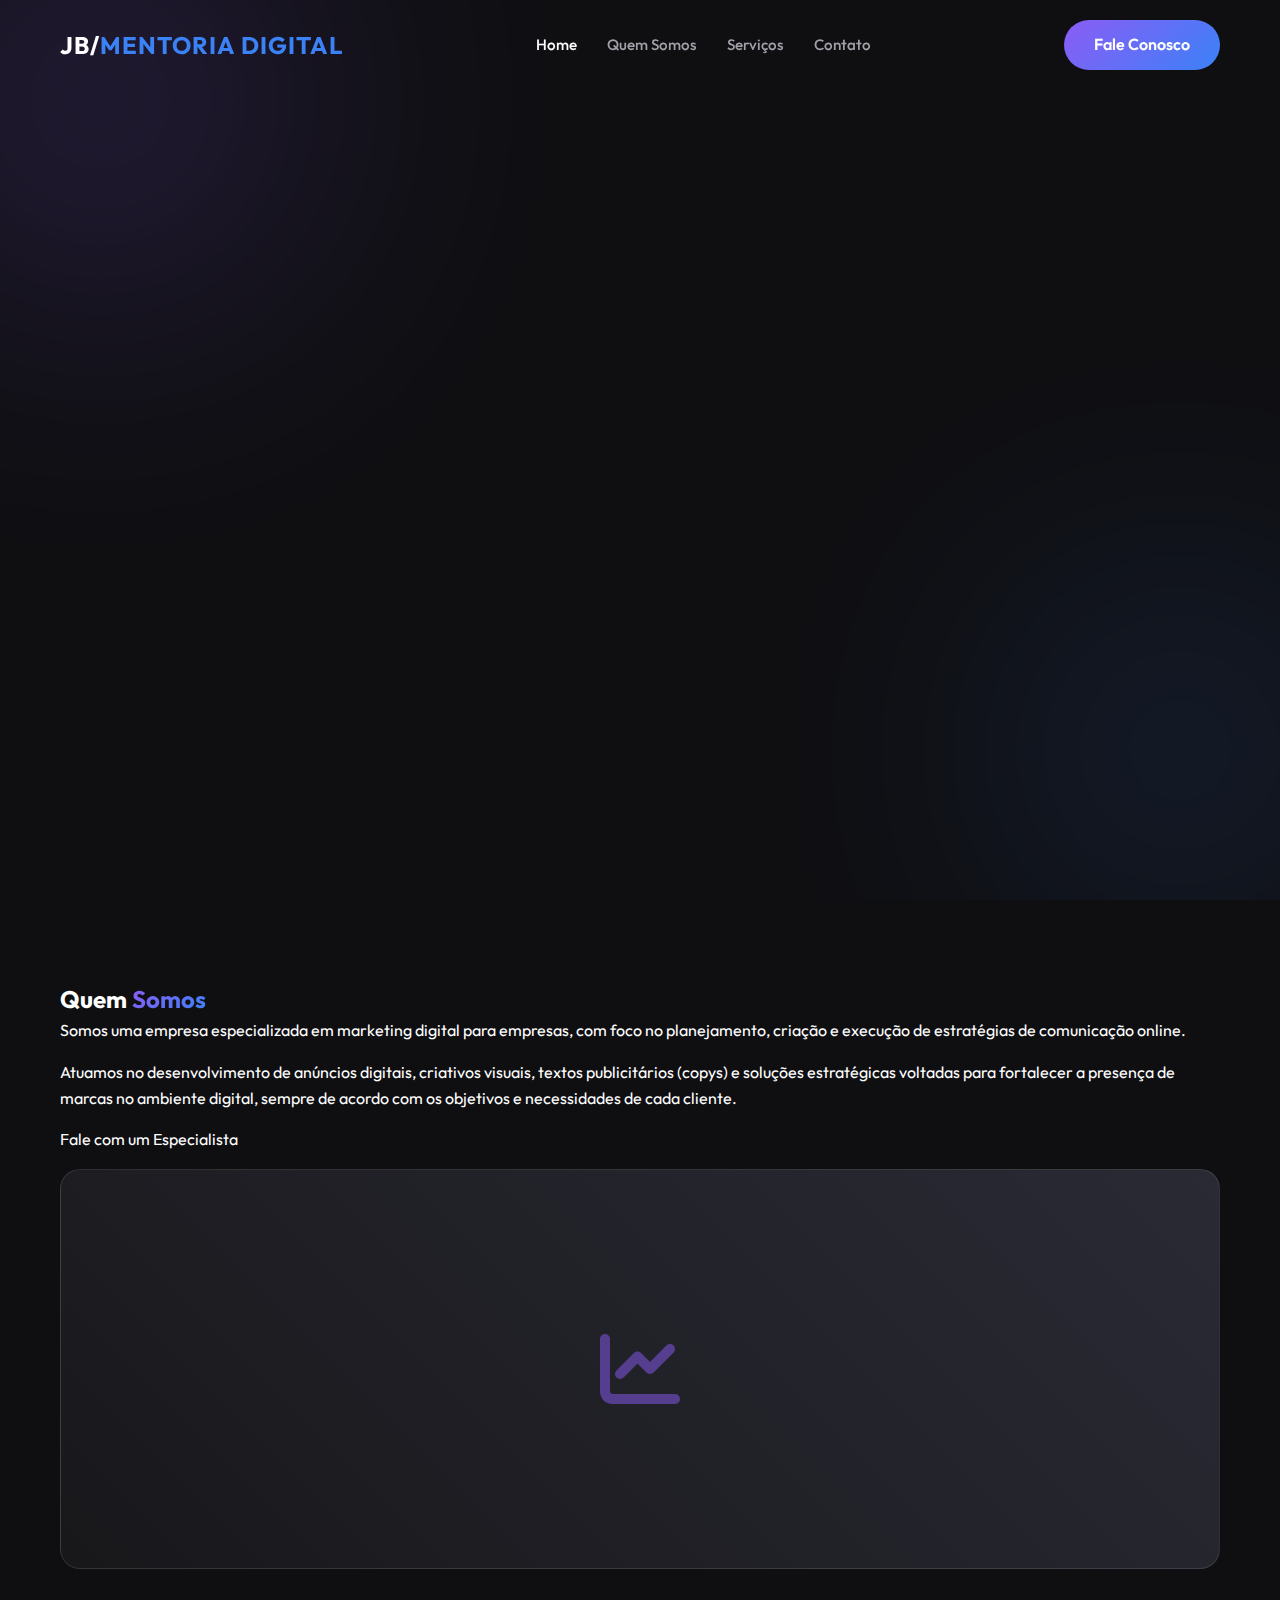
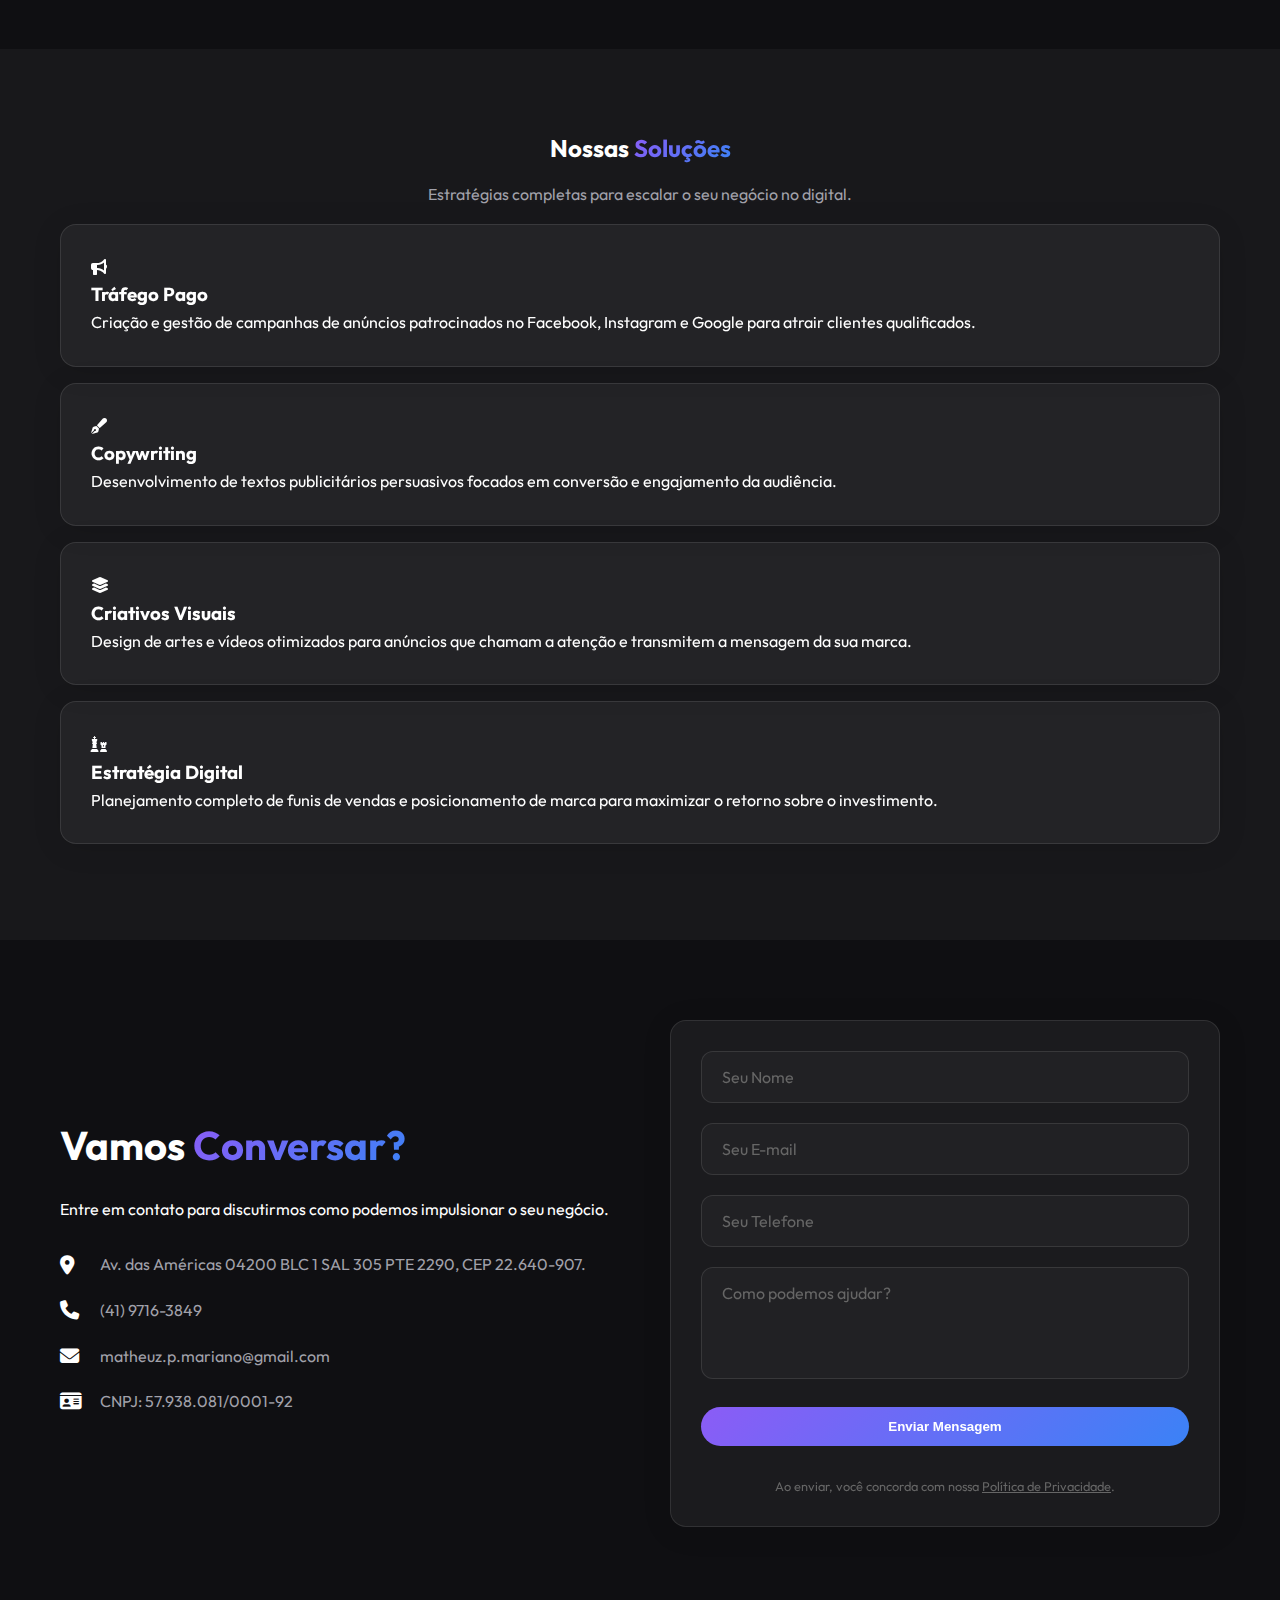
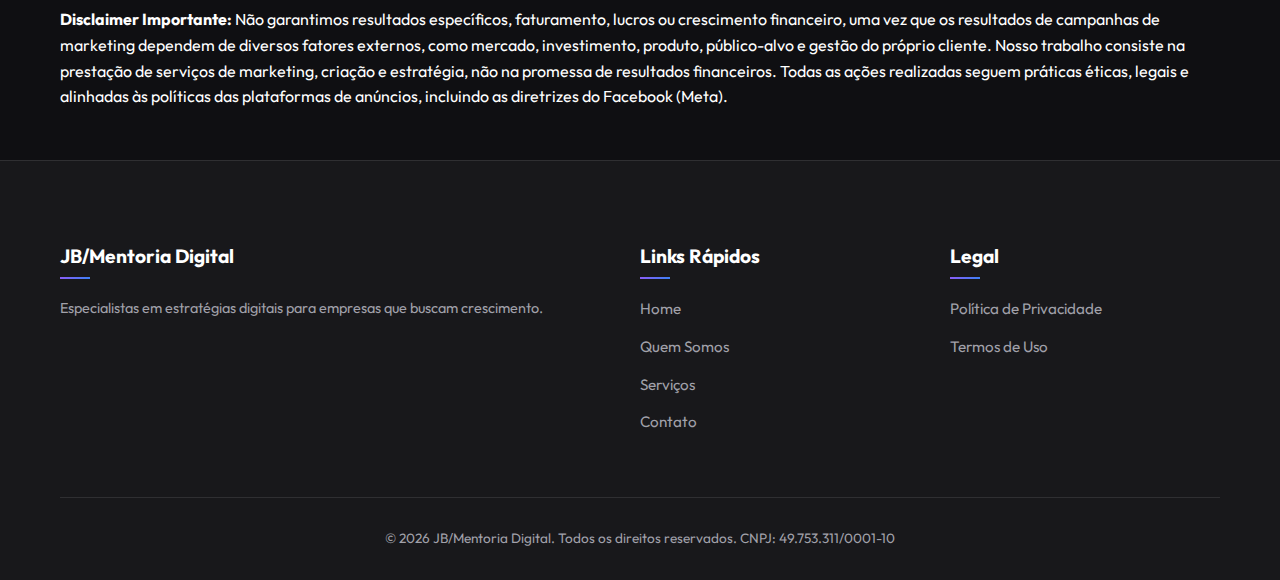
<file: index.html>
<!DOCTYPE html>
<html lang="pt-BR">

<head>
    <meta charset="UTF-8">
    <meta name="viewport" content="width=device-width, initial-scale=1.0">
    <title>JB/Mentoria Digital</title>
    <meta name="description"
        content="Especialistas em marketing digital, tráfego pago e estratégias de crescimento para empresas.">
    <link rel="preconnect" href="https://fonts.googleapis.com">
    <link rel="preconnect" href="https://fonts.gstatic.com" crossorigin>
    <link href="https://fonts.googleapis.com/css2?family=Outfit:wght@300;400;600;700&display=swap" rel="stylesheet">
    <link rel="stylesheet" href="src/style.css">
    <!-- Font Awesome for Icons -->
    <link rel="icon" href="assets/images/brain-icon.png" type="image/x-icon">
    <link rel="stylesheet" href="https://cdnjs.cloudflare.com/ajax/libs/font-awesome/6.4.0/css/all.min.css">
</head>

<body>

    <!-- Header -->
    <header id="header">
        <nav class="container">
            <a href="#" class="logo">JB/<span>Mentoria Digital</span></a>
            <div class="menu-toggle" id="mobile-menu">
                <span class="bar"></span>
                <span class="bar"></span>
                <span class="bar"></span>
            </div>
            <ul class="nav-links">
                <li><a href="#home" class="active">Home</a></li>
                <li><a href="#about">Quem Somos</a></li>
                <li><a href="#services">Serviços</a></li>
                <li><a href="#contact">Contato</a></li>
            </ul>
            <a href="#contact" class="btn btn-primary">Fale Conosco</a>
        </nav>
    </header>

    <!-- Hero Section -->
    <section id="home" class="hero">
        <div class="container hero-content">
            <span class="hero-tag">Marketing Digital Estratégico</span>
            <h1>Impulsione seu negócio com <span class="text-gradient">inteligência digital</span></h1>
            <p>Estratégias de tráfego pago, copy e criativos focados em resultados reais para sua empresa.</p>
            <div class="hero-buttons">
                <a href="#contact" class="btn btn-primary">Quero Crescer</a>
            </div>
        </div>
    </section>

    <!-- About Section (Quem Somos) -->
    <section id="about" class="section">
        <div class="container about-content">
            <div class="about-text mb-3">
                <h2>Quem <span class="text-gradient">Somos</span></h2>
                <p class="mb-3">Somos uma empresa especializada em marketing digital para empresas, com foco no
                    planejamento, criação
                    e execução de estratégias de comunicação online.</p>
                <p class="mb-3">Atuamos no desenvolvimento de anúncios digitais, criativos visuais, textos publicitários
                    (copys) e
                    soluções estratégicas voltadas para fortalecer a presença de marcas no ambiente digital, sempre de
                    acordo com os objetivos e necessidades de cada cliente.</p>
                <a class="mb-3" href="#contact" class="btn btn-primary">Fale com um Especialista</a>
            </div>
            <div class="about-image">
                <!-- Using a gradient placeholder div for now since we don't have an image -->
                <div
                    style="width: 100%; height: 400px; border-radius: 20px; background: linear-gradient(45deg, var(--bg-secondary), #2a2a35); border: 1px solid var(--glass-border); display: flex; align-items: center; justify-content: center;">
                    <i class="fas fa-chart-line"
                        style="font-size: 5rem; color: var(--accent-primary); opacity: 0.5;"></i>
                </div>
            </div>
        </div>
    </section>

    <!-- Services Section -->
    <section id="services" class="section" style="background: var(--bg-secondary);">
        <div class="container">
            <div style="text-align: center; max-width: 700px; margin: 0 auto;">
                <h2>Nossas <span class="text-gradient">Soluções</span></h2>
                <p class="mb-3" style="color: var(--text-secondary); margin-top: 15px;">Estratégias completas para
                    escalar o seu
                    negócio no digital.</p>
            </div>

            <div class="services-grid">
                <div class="glass-card service-card mb-3">
                    <i class="fas fa-bullhorn service-icon"></i>
                    <h3>Tráfego Pago</h3>
                    <p>Criação e gestão de campanhas de anúncios patrocinados no Facebook, Instagram e Google para
                        atrair clientes qualificados.</p>
                </div>

                <div class="glass-card service-card mb-3">
                    <i class="fas fa-pen-fancy service-icon"></i>
                    <h3>Copywriting</h3>
                    <p>Desenvolvimento de textos publicitários persuasivos focados em conversão e engajamento da
                        audiência.</p>
                </div>

                <div class="glass-card service-card mb-3">
                    <i class="fas fa-layer-group service-icon"></i>
                    <h3>Criativos Visuais</h3>
                    <p>Design de artes e vídeos otimizados para anúncios que chamam a atenção e transmitem a mensagem da
                        sua marca.</p>
                </div>

                <div class="glass-card service-card mb-3">
                    <i class="fas fa-chess service-icon"></i>
                    <h3>Estratégia Digital</h3>
                    <p>Planejamento completo de funis de vendas e posicionamento de marca para maximizar o retorno sobre
                        o investimento.</p>
                </div>
            </div>
        </div>
    </section>

    <!-- Contact Section -->
    <section id="contact" class="section">
        <div class="container contact-container">
            <div class="contact-info">
                <h2>Vamos <span class="text-gradient">Conversar?</span></h2>
                <p>Entre em contato para discutirmos como podemos impulsionar o seu negócio.</p>

                <div class="contact-details">
                    <div class="contact-item">
                        <i class="fas fa-map-marker-alt"></i>
                        <span>Av. das Américas
04200
BLC 1 SAL 305 PTE 2290,
                            CEP 22.640-907.</span>
                    </div>
                    <div class="contact-item">
                        <i class="fas fa-phone"></i>
                        <span>(41) 9716-3849</span>
                    </div>
                    <div class="contact-item">
                        <i class="fas fa-envelope"></i>
                        <span>matheuz.p.mariano@gmail.com</span>
                    </div>
                    <div class="contact-item">
                        <!-- CNPJ is crucial for Meta -->
                        <i class="fas fa-id-card"></i>
                        <span>CNPJ: 57.938.081/0001-92</span>
                    </div>
                </div>
            </div>

            <div class="glass-card contact-form-wrapper">
                <form class="contact-form">
                    <div class="form-group">
                        <input type="text" placeholder="Seu Nome" required>
                    </div>
                    <div class="form-group">
                        <input type="email" placeholder="Seu E-mail" required>
                    </div>
                    <div class="form-group">
                        <input type="tel" placeholder="Seu Telefone">
                    </div>
                    <div class="form-group">
                        <textarea rows="4" placeholder="Como podemos ajudar?" required></textarea>
                    </div>
                    <button type="submit" class="btn btn-primary" style="width: 100%;">Enviar Mensagem</button>
                    <p style="font-size: 0.8rem; color: #666; margin-top: 10px; text-align: center;">
                        Ao enviar, você concorda com nossa <a href="privacy.html"
                            style="text-decoration: underline;">Política de Privacidade</a>.
                    </p>
                </form>
            </div>
        </div>
    </section>

    <!-- Disclaimer Section (Required by User/Meta) -->
    <section class="disclaimer-section">
        <div class="container disclaimer-content">
            <p><strong>Disclaimer Importante:</strong> Não garantimos resultados específicos, faturamento, lucros ou
                crescimento financeiro, uma vez que os resultados de campanhas de marketing dependem de diversos fatores
                externos, como mercado, investimento, produto, público-alvo e gestão do próprio cliente. Nosso trabalho
                consiste na prestação de serviços de marketing, criação e estratégia, não na promessa de resultados
                financeiros. Todas as ações realizadas seguem práticas éticas, legais e alinhadas às políticas das
                plataformas de anúncios, incluindo as diretrizes do Facebook (Meta).</p>
        </div>
    </section>

    <!-- Footer -->
    <footer id="footer">
        <div class="container">
            <div class="footer-content">
                <div class="footer-col">
                    <h4>JB/Mentoria Digital</h4>
                    <p style="color: var(--text-secondary); font-size: 0.9rem;">Especialistas em estratégias digitais
                        para empresas que buscam crescimento.</p>
                </div>
                <div class="footer-col">
                    <h4>Links Rápidos</h4>
                    <ul>
                        <li><a href="#home">Home</a></li>
                        <li><a href="#about">Quem Somos</a></li>
                        <li><a href="#services">Serviços</a></li>
                        <li><a href="#contact">Contato</a></li>
                    </ul>
                </div>
                <div class="footer-col">
                    <h4>Legal</h4>
                    <ul>
                        <li><a href="privacy.html">Política de Privacidade</a></li>
                        <li><a href="terms.html">Termos de Uso</a></li>
                    </ul>
                </div>
            </div>
            <div class="footer-bottom">
                <p>&copy; 2026 JB/Mentoria Digital. Todos os direitos reservados. CNPJ: 49.753.311/0001-10
                </p>
            </div>
        </div>
    </footer>

    <script src="src/main.js"></script>
</body>

</html>
</file>
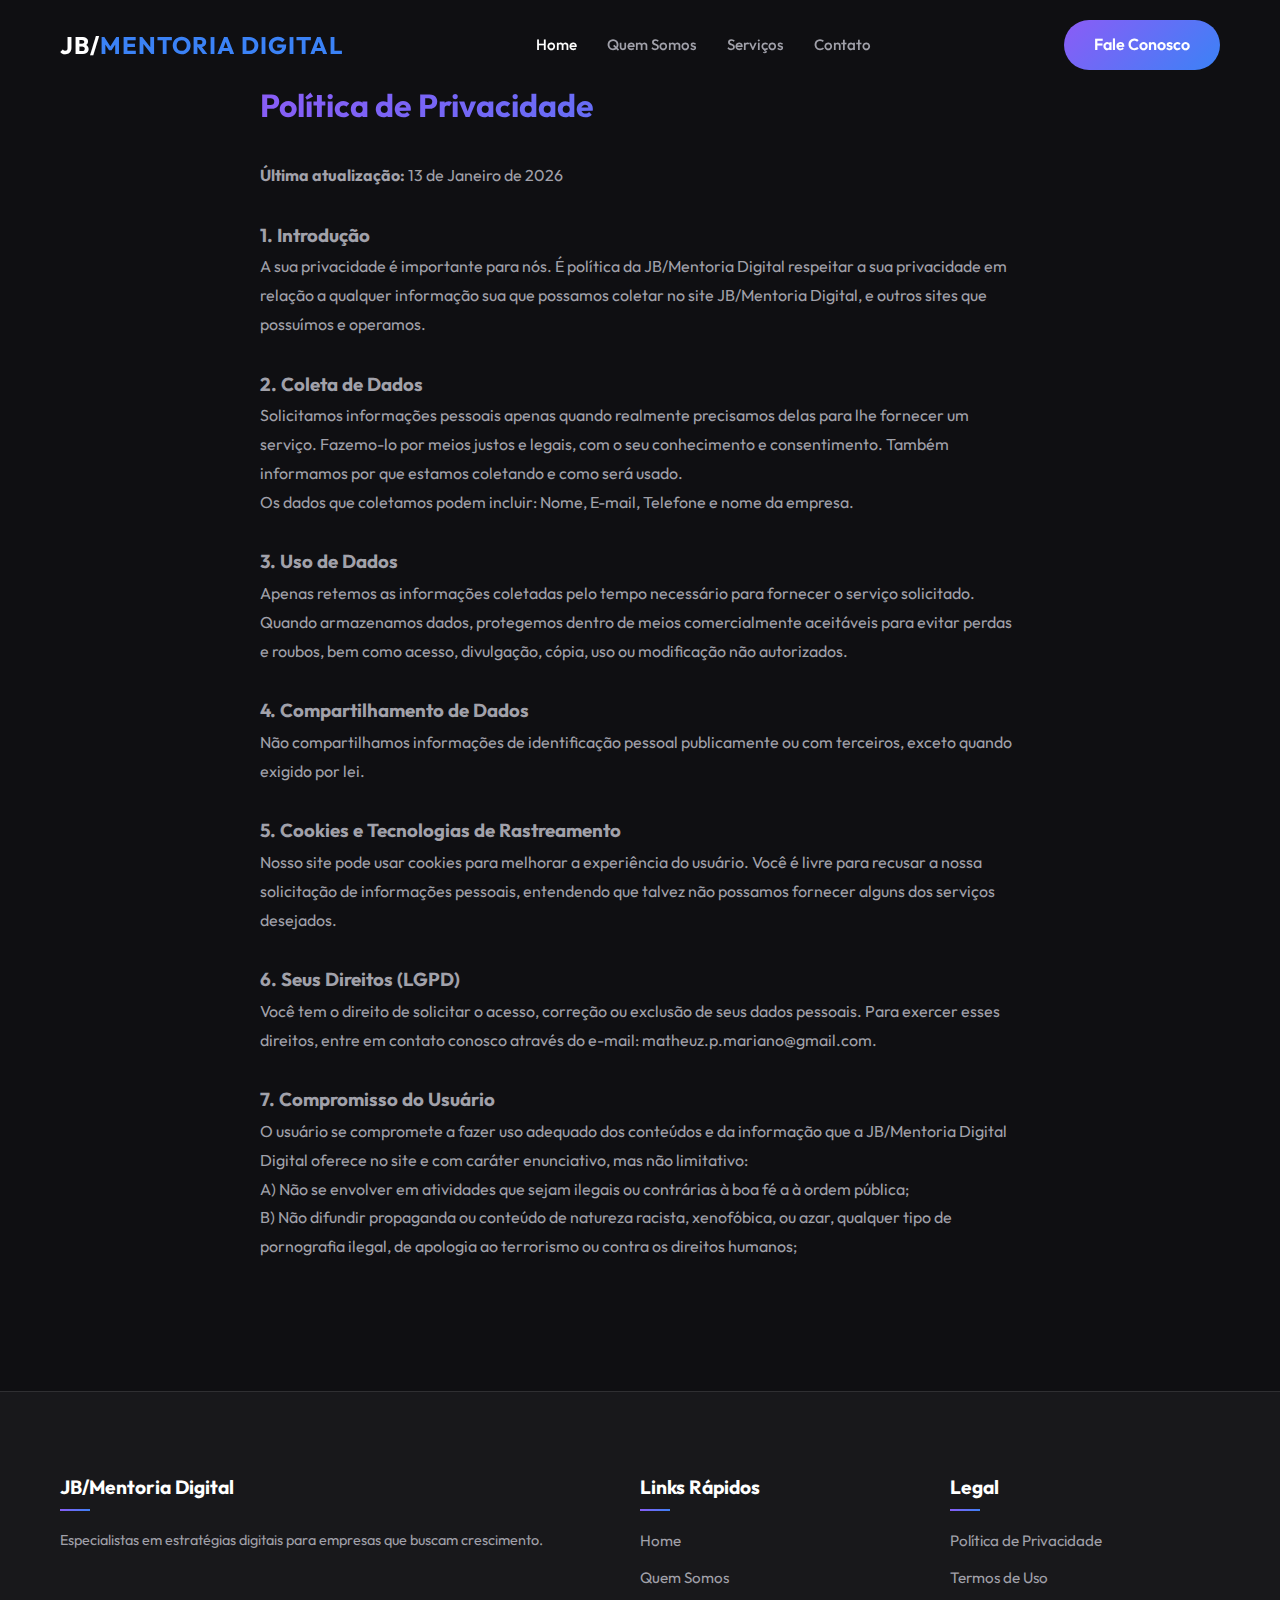
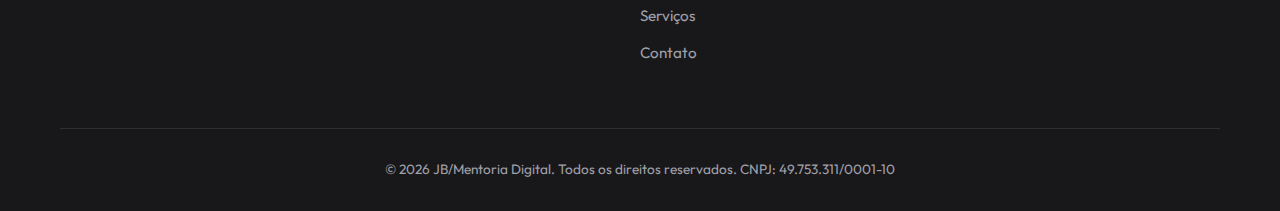
<file: privacy.html>
<!DOCTYPE html>
<html lang="pt-BR">

<head>
    <meta charset="UTF-8">
    <meta name="viewport" content="width=device-width, initial-scale=1.0">
    <title>Política de Privacidade - JB/Mentoria Digital</title>
    <link rel="preconnect" href="https://fonts.googleapis.com">
    <link rel="preconnect" href="https://fonts.gstatic.com" crossorigin>
    <link href="https://fonts.googleapis.com/css2?family=Outfit:wght@300;400;600;700&display=swap" rel="stylesheet">
    <link rel="stylesheet" href="src/style.css">
    <link rel="icon" href="assets/images/brain-icon.png" type="image/x-icon">
</head>

<body>

    <!-- Header -->
    <header id="header">
        <nav class="container">
            <a href="/#" class="logo">JB/<span>Mentoria Digital</span></a>
            <div class="menu-toggle" id="mobile-menu">
                <span class="bar"></span>
                <span class="bar"></span>
                <span class="bar"></span>
            </div>
            <ul class="nav-links">
                <li><a href="/#home" class="active">Home</a></li>
                <li><a href="/#about">Quem Somos</a></li>
                <li><a href="/#services">Serviços</a></li>
                <li><a href="/#contact">Contato</a></li>
            </ul>
            <a href="/#contact" class="btn btn-primary">Fale Conosco</a>
        </nav>
    </header>
    <section class="section">
        <div class="container" style="max-width: 800px;">
            <h1 class="text-gradient" style="margin-bottom: 30px;">Política de Privacidade</h1>

            <div style="color: var(--text-secondary); line-height: 1.8;">
                <p><strong>Última atualização:</strong> 13 de Janeiro de 2026</p>
                <br>

                <h3>1. Introdução</h3>
                <p>A sua privacidade é importante para nós. É política da JB/Mentoria Digital respeitar a sua
                    privacidade em
                    relação a qualquer informação sua que possamos coletar no site JB/Mentoria Digital, e outros
                    sites que
                    possuímos e operamos.</p>
                <br>

                <h3>2. Coleta de Dados</h3>
                <p>Solicitamos informações pessoais apenas quando realmente precisamos delas para lhe fornecer um
                    serviço. Fazemo-lo por meios justos e legais, com o seu conhecimento e consentimento. Também
                    informamos por que estamos coletando e como será usado.</p>
                <p>Os dados que coletamos podem incluir: Nome, E-mail, Telefone e nome da empresa.</p>
                <br>

                <h3>3. Uso de Dados</h3>
                <p>Apenas retemos as informações coletadas pelo tempo necessário para fornecer o serviço solicitado.
                    Quando armazenamos dados, protegemos dentro de meios comercialmente aceitáveis ​​para evitar perdas
                    e roubos, bem como acesso, divulgação, cópia, uso ou modificação não autorizados.</p>
                <br>

                <h3>4. Compartilhamento de Dados</h3>
                <p>Não compartilhamos informações de identificação pessoal publicamente ou com terceiros, exceto quando
                    exigido por lei.</p>
                <br>

                <h3>5. Cookies e Tecnologias de Rastreamento</h3>
                <p>Nosso site pode usar cookies para melhorar a experiência do usuário. Você é livre para recusar a
                    nossa solicitação de informações pessoais, entendendo que talvez não possamos fornecer alguns dos
                    serviços desejados.</p>
                <br>

                <h3>6. Seus Direitos (LGPD)</h3>
                <p>Você tem o direito de solicitar o acesso, correção ou exclusão de seus dados pessoais. Para exercer
                    esses direitos, entre em contato conosco através do e-mail: matheuz.p.mariano@gmail.com.</p>
                <br>

                <h3>7. Compromisso do Usuário</h3>
                <p>O usuário se compromete a fazer uso adequado dos conteúdos e da informação que a JB/Mentoria Digital
                    Digital
                    oferece no site e com caráter enunciativo, mas não limitativo:</p>
                <ul>
                    <li>A) Não se envolver em atividades que sejam ilegais ou contrárias à boa fé a à ordem pública;
                    </li>
                    <li>B) Não difundir propaganda ou conteúdo de natureza racista, xenofóbica, ou azar, qualquer tipo
                        de pornografia ilegal, de apologia ao terrorismo ou contra os direitos humanos;</li>
                </ul>
            </div>
        </div>
    </section>

    <!-- Footer -->
    <footer id="footer">
        <div class="container">
            <div class="footer-content">
                <div class="footer-col">
                    <h4>JB/Mentoria Digital</h4>
                    <p style="color: var(--text-secondary); font-size: 0.9rem;">Especialistas em estratégias digitais
                        para empresas que buscam crescimento.</p>
                </div>
                <div class="footer-col">
                    <h4>Links Rápidos</h4>
                    <ul>
                        <li><a href="/#home">Home</a></li>
                        <li><a href="/#about">Quem Somos</a></li>
                        <li><a href="/#services">Serviços</a></li>
                        <li><a href="/#contact">Contato</a></li>
                    </ul>
                </div>
                <div class="footer-col">
                    <h4>Legal</h4>
                    <ul>
                        <li><a href="privacy.html">Política de Privacidade</a></li>
                        <li><a href="terms.html">Termos de Uso</a></li>
                    </ul>
                </div>
            </div>
            <div class="footer-bottom">
                <p>&copy; 2026 JB/Mentoria Digital. Todos os direitos reservados. CNPJ: 49.753.311/0001-10
                </p>
            </div>
        </div>
    </footer>
    <script src="src/main.js"></script>

</body>

</html>
</file>
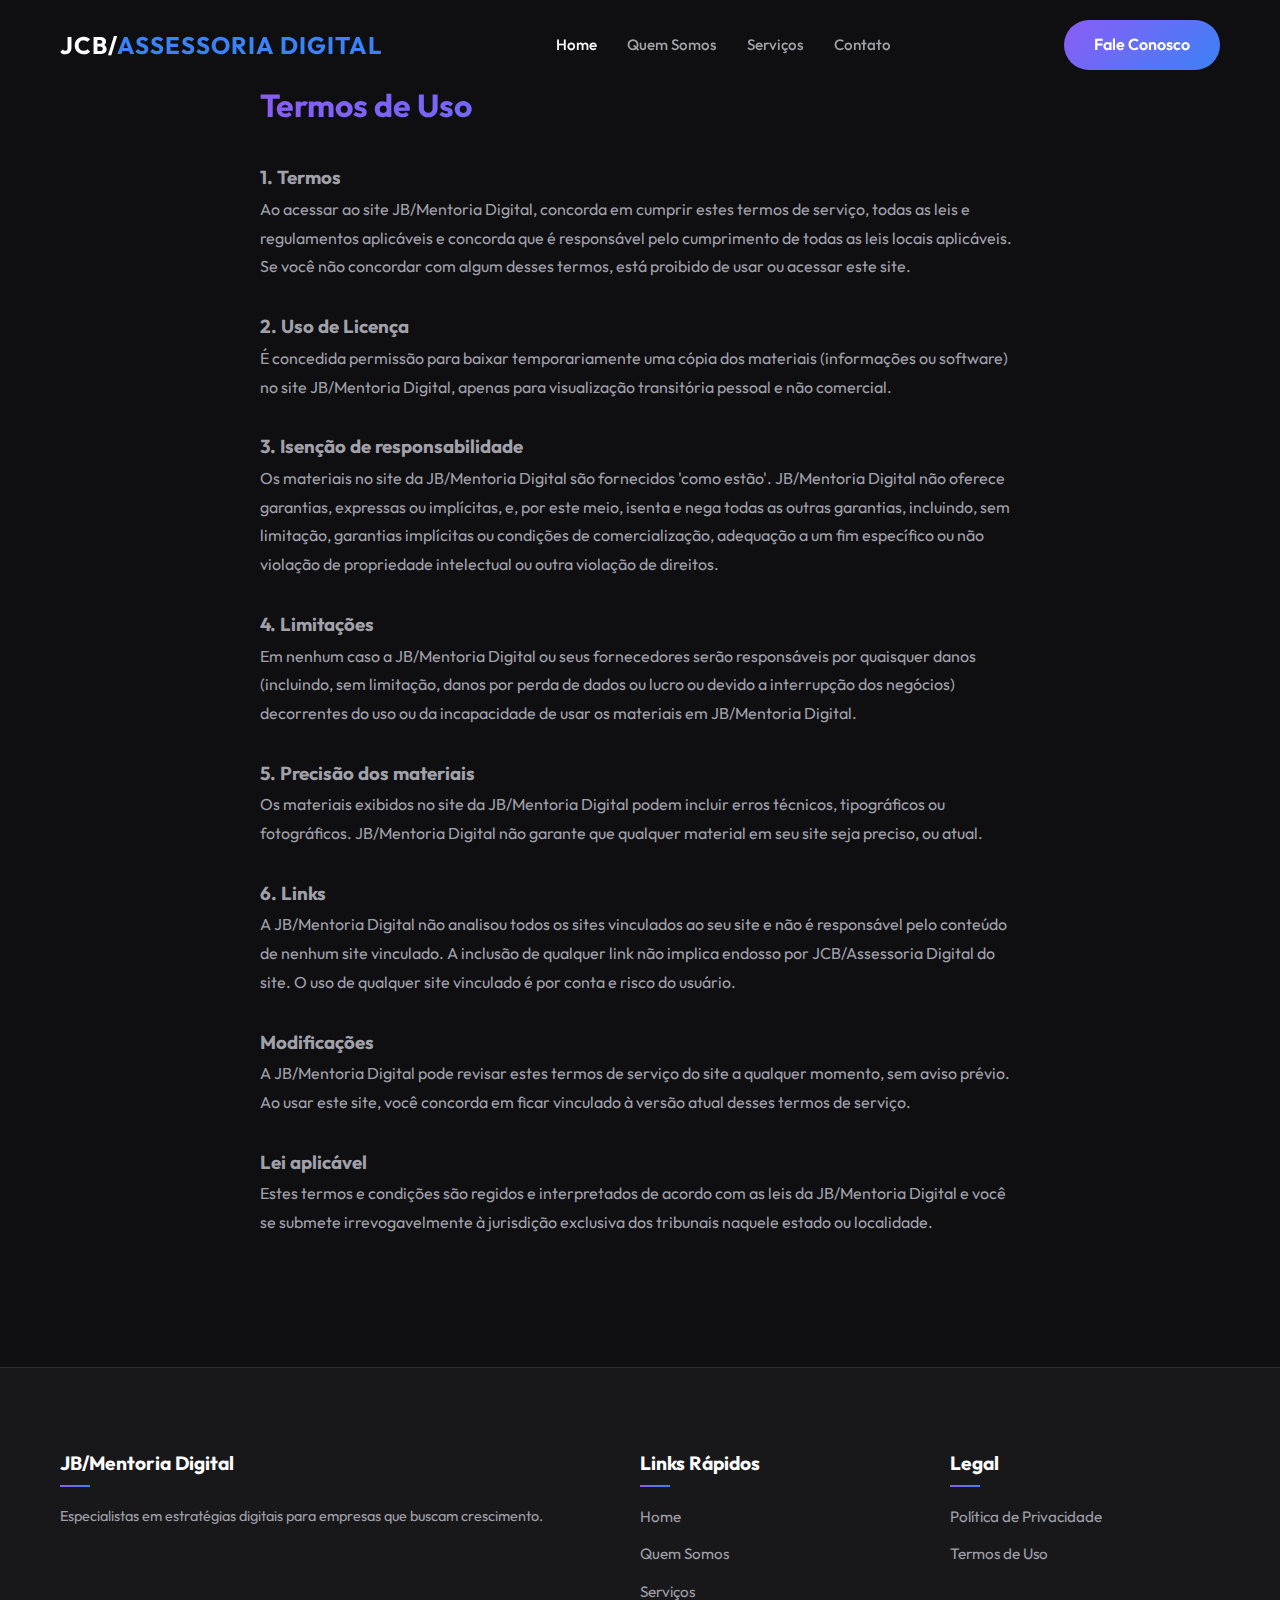
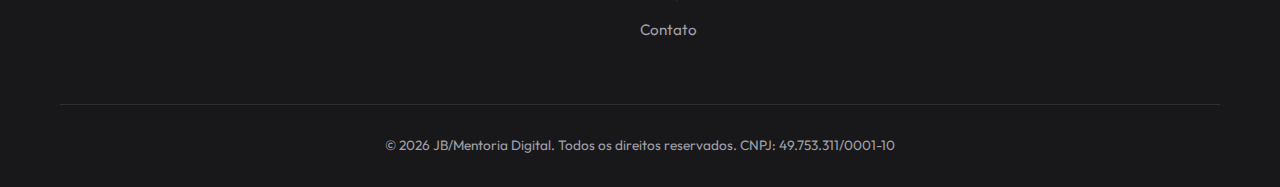
<file: terms.html>
<!DOCTYPE html>
<html lang="pt-BR">

<head>
    <meta charset="UTF-8">
    <meta name="viewport" content="width=device-width, initial-scale=1.0">
    <title>Termos de Uso - Matheuz Phelipe</title>
    <link rel="preconnect" href="https://fonts.googleapis.com">
    <link rel="preconnect" href="https://fonts.gstatic.com" crossorigin>
    <link href="https://fonts.googleapis.com/css2?family=Outfit:wght@300;400;600;700&display=swap" rel="stylesheet">
    <link rel="stylesheet" href="src/style.css">
    <link rel="icon" href="assets/images/brain-icon.png" type="image/x-icon">
</head>

<body>

    <header id="header">
        <nav class="container">
            <a href="/#" class="logo">JCB/<span>Assessoria Digital</span></a>
            <div class="menu-toggle" id="mobile-menu">
                <span class="bar"></span>
                <span class="bar"></span>
                <span class="bar"></span>
            </div>
            <ul class="nav-links">
                <li><a href="/#home" class="active">Home</a></li>
                <li><a href="/#about">Quem Somos</a></li>
                <li><a href="/#services">Serviços</a></li>
                <li><a href="/#contact">Contato</a></li>
            </ul>
            <a href="#contact" class="btn btn-primary">Fale Conosco</a>
        </nav>
    </header>

    <section class="section">
        <div class="container" style="max-width: 800px;">
            <h1 class="text-gradient" style="margin-bottom: 30px;">Termos de Uso</h1>

            <div style="color: var(--text-secondary); line-height: 1.8;">
                <h3>1. Termos</h3>
                <p>Ao acessar ao site JB/Mentoria Digital, concorda em cumprir estes termos de serviço, todas as leis
                    e
                    regulamentos aplicáveis ​​e concorda que é responsável pelo cumprimento de todas as leis locais
                    aplicáveis. Se você não concordar com algum desses termos, está proibido de usar ou acessar este
                    site.</p>
                <br>

                <h3>2. Uso de Licença</h3>
                <p>É concedida permissão para baixar temporariamente uma cópia dos materiais (informações ou software)
                    no site JB/Mentoria Digital, apenas para visualização transitória pessoal e não comercial.</p>
                <br>

                <h3>3. Isenção de responsabilidade</h3>
                <p>Os materiais no site da JB/Mentoria Digital são fornecidos 'como estão'. JB/Mentoria Digital
                    não oferece
                    garantias, expressas ou implícitas, e, por este meio, isenta e nega todas as outras garantias,
                    incluindo, sem limitação, garantias implícitas ou condições de comercialização, adequação a um fim
                    específico ou não violação de propriedade intelectual ou outra violação de direitos.</p>
                <br>

                <h3>4. Limitações</h3>
                <p>Em nenhum caso a JB/Mentoria Digital ou seus fornecedores serão responsáveis ​​por quaisquer danos
                    (incluindo, sem limitação, danos por perda de dados ou lucro ou devido a interrupção dos negócios)
                    decorrentes do uso ou da incapacidade de usar os materiais em JB/Mentoria Digital.</p>
                <br>

                <h3>5. Precisão dos materiais</h3>
                <p>Os materiais exibidos no site da JB/Mentoria Digital podem incluir erros técnicos, tipográficos ou
                    fotográficos. JB/Mentoria Digital não garante que qualquer material em seu site seja preciso,
                    ou atual.</p>
                <br>

                <h3>6. Links</h3>
                <p>A JB/Mentoria Digital não analisou todos os sites vinculados ao seu site e não é responsável pelo
                    conteúdo de nenhum site vinculado. A inclusão de qualquer link não implica endosso por
                    JCB/Assessoria
                    Digital do site. O uso de qualquer site vinculado é por conta e risco do usuário.</p>
                <br>

                <h3>Modificações</h3>
                <p>A JB/Mentoria Digital pode revisar estes termos de serviço do site a qualquer momento, sem aviso
                    prévio.
                    Ao usar este site, você concorda em ficar vinculado à versão atual desses termos de serviço.</p>
                <br>

                <h3>Lei aplicável</h3>
                <p>Estes termos e condições são regidos e interpretados de acordo com as leis da JB/Mentoria Digital
                    e você
                    se submete irrevogavelmente à jurisdição exclusiva dos tribunais naquele estado ou localidade.</p>
            </div>
        </div>
    </section>

    <!-- Footer -->
    <footer id="footer">
        <div class="container">
            <div class="footer-content">
                <div class="footer-col">
                    <h4>JB/Mentoria Digital</h4>
                    <p style="color: var(--text-secondary); font-size: 0.9rem;">Especialistas em estratégias digitais
                        para empresas que buscam crescimento.</p>
                </div>
                <div class="footer-col">
                    <h4>Links Rápidos</h4>
                    <ul>
                        <li><a href="/#home">Home</a></li>
                        <li><a href="/#about">Quem Somos</a></li>
                        <li><a href="/#services">Serviços</a></li>
                        <li><a href="/#contact">Contato</a></li>
                    </ul>
                </div>
                <div class="footer-col">
                    <h4>Legal</h4>
                    <ul>
                        <li><a href="privacy.html">Política de Privacidade</a></li>
                        <li><a href="terms.html">Termos de Uso</a></li>
                    </ul>
                </div>
            </div>
            <div class="footer-bottom">
                <p>&copy; 2026 JB/Mentoria Digital. Todos os direitos reservados. CNPJ: 49.753.311/0001-10
                </p>
            </div>
        </div>
    </footer>
    <script src="src/main.js"></script>

</body>

</html>
</file>
<file: src/style.css>
:root {
    /* Colors */
    --bg-color: #0f0f12;
    --bg-secondary: #18181b;
    --text-primary: #ffffff;
    --text-secondary: #a1a1aa;
    --accent-primary: #8b5cf6;
    /* Violet */
    --accent-secondary: #3b82f6;
    /* Blue */
    --accent-gradient: linear-gradient(135deg, var(--accent-primary), var(--accent-secondary));
    --glass-bg: rgba(255, 255, 255, 0.05);
    --glass-border: rgba(255, 255, 255, 0.1);
    --glass-shadow: 0 4px 30px rgba(0, 0, 0, 0.1);

    /* Typography */
    --font-main: 'Outfit', sans-serif;
}

* {
    margin: 0;
    padding: 0;
    box-sizing: border-box;
}

body {
    font-family: var(--font-main);
    background-color: var(--bg-color);
    color: var(--text-primary);
    line-height: 1.6;
    overflow-x: hidden;
}

a {
    text-decoration: none;
    color: inherit;
    transition: opacity 0.3s ease;
}

ul {
    list-style: none;
}

/* Utilities */
.container {
    max-width: 1200px;
    margin: 0 auto;
    padding: 0 20px;
}

.section {
    padding: 80px 0;
}

.text-gradient {
    background: var(--accent-gradient);
    -webkit-background-clip: text;
    -webkit-text-fill-color: transparent;
    background-clip: text;
}

.btn {
    display: inline-block;
    padding: 12px 30px;
    border-radius: 50px;
    font-weight: 600;
    cursor: pointer;
    transition: transform 0.2s ease, box-shadow 0.2s ease;
}

.btn-primary {
    background: var(--accent-gradient);
    color: white;
    border: none;
}

.btn-primary:hover {
    transform: translateY(-2px);
    box-shadow: 0 10px 20px rgba(139, 92, 246, 0.3);
}

.glass-card {
    background: var(--glass-bg);
    backdrop-filter: blur(10px);
    -webkit-backdrop-filter: blur(10px);
    border: 1px solid var(--glass-border);
    border-radius: 16px;
    padding: 30px;
    box-shadow: var(--glass-shadow);
}

/* Scrollbar */
::-webkit-scrollbar {
    width: 10px;
}

::-webkit-scrollbar-track {
    background: var(--bg-color);
}

::-webkit-scrollbar-thumb {
    background: #333;
    border-radius: 5px;
}

::-webkit-scrollbar-thumb:hover {
    background: #555;
}

/* Header */
header {
    position: fixed;
    top: 0;
    left: 0;
    width: 100%;
    z-index: 1000;
    padding: 20px 0;
    transition: all 0.3s ease;
}

header.scrolled {
    padding: 15px 0;
    background: rgba(15, 15, 18, 0.8);
    backdrop-filter: blur(10px);
    -webkit-backdrop-filter: blur(10px);
    border-bottom: 1px solid var(--glass-border);
}

nav {
    display: flex;
    justify-content: space-between;
    align-items: center;
}

.logo {
    font-size: 1.5rem;
    font-weight: 700;
    color: var(--text-primary);
    text-transform: uppercase;
    letter-spacing: 1px;
}

.logo span {
    color: var(--accent-secondary);
}

.nav-links {
    display: flex;
    gap: 30px;
}

.nav-links li a {
    font-weight: 500;
    font-size: 0.95rem;
    color: var(--text-secondary);
}

.mb-3 {
    margin-bottom: 1rem;
}

.nav-links li a:hover,
.nav-links li a.active {
    color: var(--text-primary);
}


/* Mobile Menu Toggle */
.menu-toggle {
    display: none;
    flex-direction: column;
    cursor: pointer;
}

.menu-toggle .bar {
    width: 25px;
    height: 3px;
    background-color: var(--text-primary);
    margin: 3px 0;
    transition: 0.4s;
}

@media (max-width: 768px) {
    .menu-toggle {
        display: flex;
        z-index: 1001;
        /* Above mobile menu */
    }

    .btn-primary {
        display: none;
    }

    .nav-links {
        display: flex;
        position: fixed;
        top: 0;
        right: -100%;
        width: 70%;
        height: 100vh;
        flex-direction: column;
        background: var(--bg-secondary);
        justify-content: center;
        align-items: center;
        transition: 0.4s;
        z-index: 1000;
        border-left: 1px solid var(--glass-border);
    }

    .nav-links.active {
        right: 0;
    }

    /* Hamburger Animation */
    .menu-toggle.is-active .bar:nth-child(1) {
        transform: rotate(-45deg) translate(-5px, 6px);
    }

    .menu-toggle.is-active .bar:nth-child(2) {
        opacity: 0;
    }

    .menu-toggle.is-active .bar:nth-child(3) {
        transform: rotate(45deg) translate(-5px, -6px);
    }
}


/* Hero Section */
.hero {
    min-height: 100vh;
    display: flex;
    align-items: center;
    position: relative;
    overflow: hidden;
    padding-top: 80px;
    /* Offset fixed header */
}

/* Background Gradients */
.hero::before {
    content: '';
    position: absolute;
    width: 400px;
    height: 400px;
    background: var(--accent-primary);
    filter: blur(150px);
    border-radius: 50%;
    top: -100px;
    left: -100px;
    opacity: 0.2;
    z-index: -1;
    animation: blob-float 10s infinite alternate;
}

.hero::after {
    content: '';
    position: absolute;
    width: 300px;
    height: 300px;
    background: var(--accent-secondary);
    filter: blur(150px);
    border-radius: 50%;
    bottom: 0;
    right: -50px;
    opacity: 0.2;
    z-index: -1;
    animation: blob-float 8s infinite alternate-reverse;
}

@keyframes blob-float {
    0% {
        transform: translate(0, 0);
    }

    100% {
        transform: translate(30px, 30px);
    }
}

.hero-content {
    max-width: 800px;
    margin: 0 auto;
    text-align: center;
    z-index: 1;
}

.hero-tag {
    display: inline-block;
    padding: 8px 16px;
    background: rgba(255, 255, 255, 0.05);
    border-radius: 50px;
    border: 1px solid var(--glass-border);
    font-size: 0.85rem;
    color: var(--accent-secondary);
    margin-bottom: 20px;
    font-weight: 600;
    opacity: 0;
    animation: fadeInUp 0.8s ease forwards;
}

.hero h1 {
    font-size: 4rem;
    line-height: 1.1;
    margin-bottom: 20px;
    font-weight: 700;
    opacity: 0;
    animation: fadeInUp 0.8s ease 0.2s forwards;
}

.hero p {
    font-size: 1.2rem;
    color: var(--text-secondary);
    margin-bottom: 40px;
    max-width: 600px;
    margin-left: auto;
    margin-right: auto;
    opacity: 0;
    animation: fadeInUp 0.8s ease 0.4s forwards;
}

.hero-buttons {
    opacity: 0;
    animation: fadeInUp 0.8s ease 0.6s forwards;
}

@keyframes fadeInUp {
    from {
        opacity: 0;
        transform: translateY(20px);
    }

    to {
        opacity: 1;
        transform: translateY(0);
    }
}

/* Footer Styles */
#footer {
    background-color: var(--bg-secondary);
    border-top: 1px solid var(--glass-border);
    padding: 80px 0 30px;
    margin-top: 50px;
}

.footer-content {
    display: grid;
    grid-template-columns: 2fr 1fr 1fr;
    /* Coluna do nome maior */
    gap: 40px;
    margin-bottom: 50px;
}

.footer-col h4 {
    color: var(--text-primary);
    font-size: 1.2rem;
    margin-bottom: 25px;
    position: relative;
}

/* Linha decorativa embaixo dos títulos */
.footer-col h4::after {
    content: '';
    position: absolute;
    left: 0;
    bottom: -8px;
    width: 30px;
    height: 2px;
    background: var(--accent-gradient);
}

.footer-col p {
    line-height: 1.8;
}

.footer-col ul li {
    margin-bottom: 12px;
}

.footer-col ul li a {
    color: var(--text-secondary);
    font-size: 0.95rem;
    transition: all 0.3s ease;
}

.footer-col ul li a:hover {
    color: var(--accent-secondary);
    padding-left: 5px;
    /* Efeito suave ao passar o mouse */
}

/* Bottom Footer (Copyright) */
.footer-bottom {
    padding-top: 30px;
    border-top: 1px solid var(--glass-border);
    text-align: center;
}

.footer-bottom p {
    color: var(--text-secondary);
    font-size: 0.85rem;
}

/* Responsividade para o Footer */
@media (max-width: 768px) {
    .footer-content {
        grid-template-columns: 1fr;
        /* Empilha as colunas no mobile */
        text-align: center;
        gap: 30px;
    }

    .footer-col h4::after {
        left: 50%;
        transform: translateX(-50%);
        /* Centraliza a linha no mobile */
    }

    .footer-col ul li a:hover {
        padding-left: 0;
    }
}

/* Contact Section Layout */
.contact-container {
    display: grid;
    grid-template-columns: 1fr 1fr;
    gap: 60px;
    align-items: center;
}

.contact-info h2 {
    font-size: 2.5rem;
    margin-bottom: 20px;
}

.contact-details {
    margin-top: 30px;
}

.contact-item {
    display: flex;
    align-items: center;
    gap: 15px;
    margin-bottom: 20px;
    color: var(--text-secondary);
}

.contact-item i {
    color: #fff;
    font-size: 1.2rem;
    width: 25px;
}

/* --- Estilização dos Inputs (O que você pediu) --- */

.contact-form {
    display: flex;
    flex-direction: column;
    gap: 20px;
}

.form-group {
    position: relative;
}

.contact-form input,
.contact-form textarea {
    width: 100%;
    padding: 15px 20px;
    background: rgba(255, 255, 255, 0.03);
    /* Fundo bem sutil */
    border: 1px solid var(--glass-border);
    border-radius: 12px;
    color: var(--text-primary);
    font-family: var(--font-main);
    font-size: 1rem;
    outline: none;
    transition: all 0.3s ease;
}

/* Placeholder com cor mais suave */
.contact-form input::placeholder,
.contact-form textarea::placeholder {
    color: #666;
}

/* Efeito de FOCO (Quando clica no campo) */
.contact-form input:focus,
.contact-form textarea:focus {
    background: rgba(255, 255, 255, 0.07);
    border-color: var(--accent-primary);
    box-shadow: 0 0 15px rgba(139, 92, 246, 0.15);
}

/* Ajuste específico para o Textarea */
.contact-form textarea {
    resize: none;
    /* Impede o usuário de quebrar o layout redimensionando */
}

/* Responsividade do bloco de contato */
@media (max-width: 768px) {
    .contact-container {
        grid-template-columns: 1fr;
        gap: 40px;
    }

    .hero h1 {
        font-size: 3rem;
    }

    .contact-info {
        text-align: center;
    }

    .contact-item {
        justify-content: center;
    }
}
</file>
